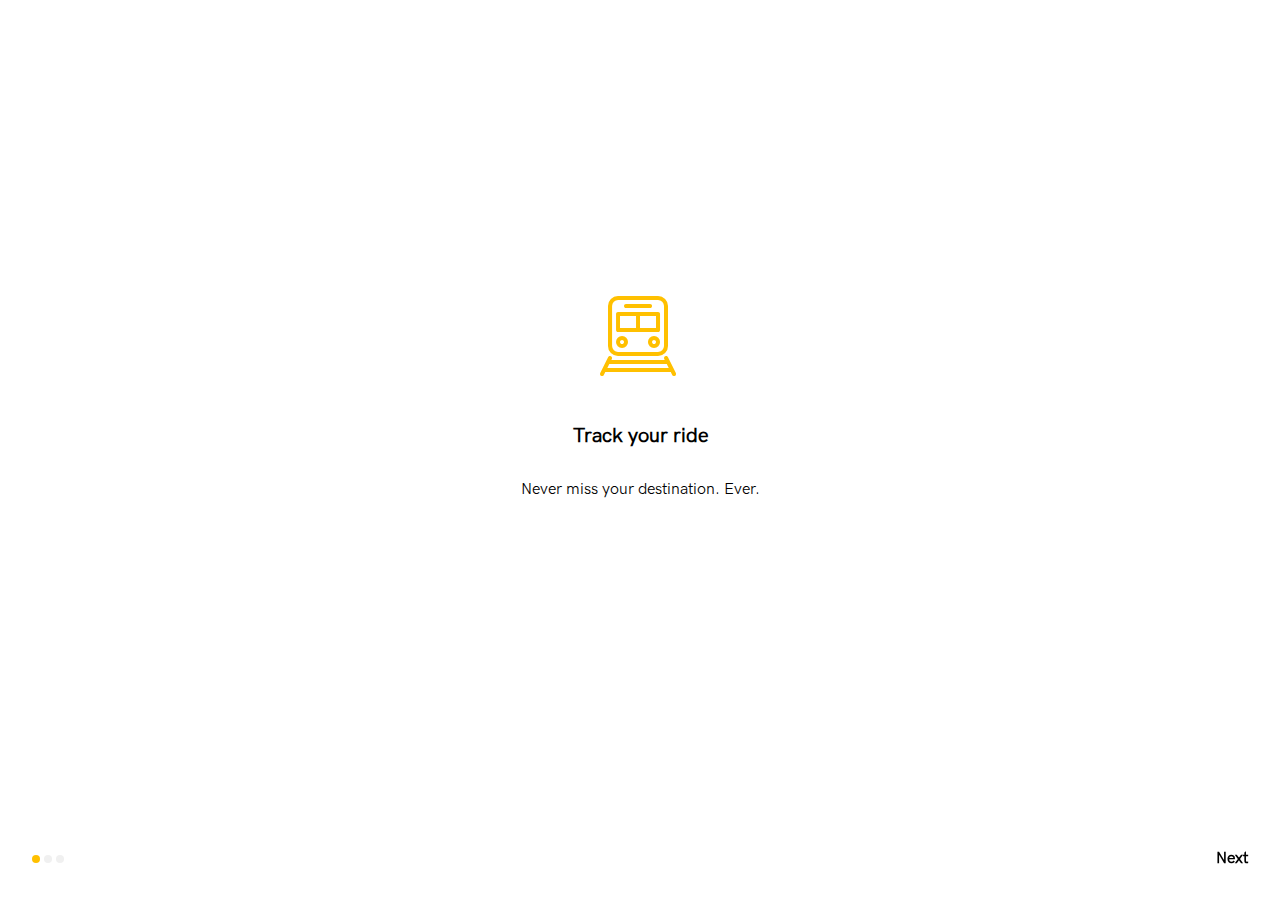
<file: index.html>
<!DOCTYPE html>
<html lang="en">
<head>
    <meta charset="UTF-8">
    <meta name="viewport" content="width=device-width, initial-scale=1.0">
    <meta http-equiv="X-UA-Compatible" content="ie=edge">
    
    <!-- Set Title -->
    <title>Railtime</title>

    <!-- Load Styles -->
    <link rel="stylesheet" href="dependencies/fonts/linear-icons.css">
    <link rel="stylesheet" href="dependencies/fonts/hk-grotesk.css">
    <link rel="stylesheet" href="styles/style.css">

    <meta name="theme-color" content="#ffc000">
    <meta name="mobile-web-app-capable" content="yes">
    <meta name="apple-mobile-web-app-capable" content="yes">
    <meta name="application-name" content="Railtime">
    <link rel="icon" type="image/png" sizes="512x512" href="/icon.png">

    <link rel="manifest" href="/manifest.json">

    <script type="text/javascript">
        if('serviceWorker' in navigator){
            navigator.serviceWorker.register('/serviceworker.js').then(reg=>{
                console.log('SW Log: Registration was Successful');
            }).catch(err=>{
                var error = err;
                console.log(`SW Log: [Error] ${error}`);
            });
        } else {
            console.log(`SW Log: [Error] Feature Not Available on this Browser`);
        }
        </script>

</head>

<body>

    <!-- Once upon a time, our page started to load.-->
    
    <!-- This is a preloader -->
    <div id="preloader-container">
    <transition name="wipeup">
        <div id="preloader" class="accent fixed wide high flex center" style="z-index: 10" v-if="loading">
            <div class="lnr lnr-train xxlarge-text"></div>
        </div>
    </transition>
    </div>



    <!-- And yas, here's the app -->
    <div id="app">
        
        <!-- Three-pane Onboarding -->
        <onboarding></onboarding>

        <!-- Login/Register Activity-->
        <activity id="login" direction="slideleft">
            
            <login></login>

        </activity>

        <!-- HOME -->
        <activity id="home" direction="slideleft">
            <home></home>
        </activity>

        <!-- RIDE-->
        <activity id="ride" direction="slideleft">
            <ride></ride>
        </activity>

        <!-- COMMUNITY -->
        <activity id="community" direction="slideleft">
            
            <community></community>

        </activity>

        <!-- CHATROOM -->
        <activity id="chatroom" direction="slideleft">
                <chatroom></chatroom>
        </activity>

        <!-- FORUM CATEGORY -->
        <activity id="forumcategory" direction="slideleft">
                <forumcategory></forumcategory>
        </activity>

        <!-- FORUM-->
        <activity id="forum" direction="slideleft">
                <forum></forum>
        </activity>

        <!-- PROFILE -->
        <activity id="profile" direction="slideleft">
                <profile></profile>
        </activity>

        <activity id="leaderboard">
            <leaderboard></leaderboard>
        </activity>
        
        
    </div>
    




    <!-- Tadaa, that's it! -->



    <!-- Load Scripts (FRONT END) -->
    <script src="dependencies/scripts/jquery-ajax.js"></script>

    <script src="dependencies/scripts/vue.js"></script>
    <script src="app.js" type="module"></script>

    
    
    
    
    

</body>
</html>



<!-- Simplified app structure: INDEX.HTML-->
<!-- <html>

    <activity id="home">    // imagine <activity> as a full width and height white container.
        <home></home>       // then <home> contains the layout
    </activity>

    <activity id="profile">     /*  the id="profile" is an identifier to toggle which activities should be
        <profile></profile>         shown on a particular situation /*
    </activity>


    <script>
        // Scripts are loaded here
    </script>

</html> -->
</file>
<file: dependencies/fonts/linear-icons.css>
@font-face {
	font-family: 'Linearicons-Free';
	src: url('lnrfonts/Linearicons-Free.woff2') format('woff2');
	font-weight: normal;
	font-style: normal;
}

.lnr {
	font-family: 'Linearicons-Free' !important;
	speak: none;
	font-style: normal;
	font-weight: normal;
	font-variant: normal;
	text-transform: none;
	line-height: 1;

	/* Better Font Rendering =========== */
	-webkit-font-smoothing: antialiased;
	-moz-osx-font-smoothing: grayscale;
}

.lnr::before{
	font-family: 'Linearicons-Free' !important;
}

.lnr-home:before {
	content: "\e800";
}
.lnr-apartment:before {
	content: "\e801";
}
.lnr-pencil:before {
	content: "\e802";
}
.lnr-magic-wand:before {
	content: "\e803";
}
.lnr-drop:before {
	content: "\e804";
}
.lnr-lighter:before {
	content: "\e805";
}
.lnr-poop:before {
	content: "\e806";
}
.lnr-sun:before {
	content: "\e807";
}
.lnr-moon:before {
	content: "\e808";
}
.lnr-cloud:before {
	content: "\e809";
}
.lnr-cloud-upload:before {
	content: "\e80a";
}
.lnr-cloud-download:before {
	content: "\e80b";
}
.lnr-cloud-sync:before {
	content: "\e80c";
}
.lnr-cloud-check:before {
	content: "\e80d";
}
.lnr-database:before {
	content: "\e80e";
}
.lnr-lock:before {
	content: "\e80f";
}
.lnr-cog:before {
	content: "\e810";
}
.lnr-trash:before {
	content: "\e811";
}
.lnr-dice:before {
	content: "\e812";
}
.lnr-heart:before {
	content: "\e813";
}
.lnr-star:before {
	content: "\e814";
}
.lnr-star-half:before {
	content: "\e815";
}
.lnr-star-empty:before {
	content: "\e816";
}
.lnr-flag:before {
	content: "\e817";
}
.lnr-envelope:before {
	content: "\e818";
}
.lnr-paperclip:before {
	content: "\e819";
}
.lnr-inbox:before {
	content: "\e81a";
}
.lnr-eye:before {
	content: "\e81b";
}
.lnr-printer:before {
	content: "\e81c";
}
.lnr-file-empty:before {
	content: "\e81d";
}
.lnr-file-add:before {
	content: "\e81e";
}
.lnr-enter:before {
	content: "\e81f";
}
.lnr-exit:before {
	content: "\e820";
}
.lnr-graduation-hat:before {
	content: "\e821";
}
.lnr-license:before {
	content: "\e822";
}
.lnr-music-note:before {
	content: "\e823";
}
.lnr-film-play:before {
	content: "\e824";
}
.lnr-camera-video:before {
	content: "\e825";
}
.lnr-camera:before {
	content: "\e826";
}
.lnr-picture:before {
	content: "\e827";
}
.lnr-book:before {
	content: "\e828";
}
.lnr-bookmark:before {
	content: "\e829";
}
.lnr-user:before {
	content: "\e82a";
}
.lnr-users:before {
	content: "\e82b";
}
.lnr-shirt:before {
	content: "\e82c";
}
.lnr-store:before {
	content: "\e82d";
}
.lnr-cart:before {
	content: "\e82e";
}
.lnr-tag:before {
	content: "\e82f";
}
.lnr-phone-handset:before {
	content: "\e830";
}
.lnr-phone:before {
	content: "\e831";
}
.lnr-pushpin:before {
	content: "\e832";
}
.lnr-map-marker:before {
	content: "\e833";
}
.lnr-map:before {
	content: "\e834";
}
.lnr-location:before {
	content: "\e835";
}
.lnr-calendar-full:before {
	content: "\e836";
}
.lnr-keyboard:before {
	content: "\e837";
}
.lnr-spell-check:before {
	content: "\e838";
}
.lnr-screen:before {
	content: "\e839";
}
.lnr-smartphone:before {
	content: "\e83a";
}
.lnr-tablet:before {
	content: "\e83b";
}
.lnr-laptop:before {
	content: "\e83c";
}
.lnr-laptop-phone:before {
	content: "\e83d";
}
.lnr-power-switch:before {
	content: "\e83e";
}
.lnr-bubble:before {
	content: "\e83f";
}
.lnr-heart-pulse:before {
	content: "\e840";
}
.lnr-construction:before {
	content: "\e841";
}
.lnr-pie-chart:before {
	content: "\e842";
}
.lnr-chart-bars:before {
	content: "\e843";
}
.lnr-gift:before {
	content: "\e844";
}
.lnr-diamond:before {
	content: "\e845";
}
.lnr-linearicons:before {
	content: "\e846";
}
.lnr-dinner:before {
	content: "\e847";
}
.lnr-coffee-cup:before {
	content: "\e848";
}
.lnr-leaf:before {
	content: "\e849";
}
.lnr-paw:before {
	content: "\e84a";
}
.lnr-rocket:before {
	content: "\e84b";
}
.lnr-briefcase:before {
	content: "\e84c";
}
.lnr-bus:before {
	content: "\e84d";
}
.lnr-car:before {
	content: "\e84e";
}
.lnr-train:before {
	content: "\e84f";
}
.lnr-bicycle:before {
	content: "\e850";
}
.lnr-wheelchair:before {
	content: "\e851";
}
.lnr-select:before {
	content: "\e852";
}
.lnr-earth:before {
	content: "\e853";
}
.lnr-smile:before {
	content: "\e854";
}
.lnr-sad:before {
	content: "\e855";
}
.lnr-neutral:before {
	content: "\e856";
}
.lnr-mustache:before {
	content: "\e857";
}
.lnr-alarm:before {
	content: "\e858";
}
.lnr-bullhorn:before {
	content: "\e859";
}
.lnr-volume-high:before {
	content: "\e85a";
}
.lnr-volume-medium:before {
	content: "\e85b";
}
.lnr-volume-low:before {
	content: "\e85c";
}
.lnr-volume:before {
	content: "\e85d";
}
.lnr-mic:before {
	content: "\e85e";
}
.lnr-hourglass:before {
	content: "\e85f";
}
.lnr-undo:before {
	content: "\e860";
}
.lnr-redo:before {
	content: "\e861";
}
.lnr-sync:before {
	content: "\e862";
}
.lnr-history:before {
	content: "\e863";
}
.lnr-clock:before {
	content: "\e864";
}
.lnr-download:before {
	content: "\e865";
}
.lnr-upload:before {
	content: "\e866";
}
.lnr-enter-down:before {
	content: "\e867";
}
.lnr-exit-up:before {
	content: "\e868";
}
.lnr-bug:before {
	content: "\e869";
}
.lnr-code:before {
	content: "\e86a";
}
.lnr-link:before {
	content: "\e86b";
}
.lnr-unlink:before {
	content: "\e86c";
}
.lnr-thumbs-up:before {
	content: "\e86d";
}
.lnr-thumbs-down:before {
	content: "\e86e";
}
.lnr-magnifier:before {
	content: "\e86f";
}
.lnr-cross:before {
	content: "\e870";
}
.lnr-menu:before {
	content: "\e871";
}
.lnr-list:before {
	content: "\e872";
}
.lnr-chevron-up:before {
	content: "\e873";
}
.lnr-chevron-down:before {
	content: "\e874";
}
.lnr-chevron-left:before {
	content: "\e875";
}
.lnr-chevron-right:before {
	content: "\e876";
}
.lnr-arrow-up:before {
	content: "\e877";
}
.lnr-arrow-down:before {
	content: "\e878";
}
.lnr-arrow-left:before {
	content: "\e879";
}
.lnr-arrow-right:before {
	content: "\e87a";
}
.lnr-move:before {
	content: "\e87b";
}
.lnr-warning:before {
	content: "\e87c";
}
.lnr-question-circle:before {
	content: "\e87d";
}
.lnr-menu-circle:before {
	content: "\e87e";
}
.lnr-checkmark-circle:before {
	content: "\e87f";
}
.lnr-cross-circle:before {
	content: "\e880";
}
.lnr-plus-circle:before {
	content: "\e881";
}
.lnr-circle-minus:before {
	content: "\e882";
}
.lnr-arrow-up-circle:before {
	content: "\e883";
}
.lnr-arrow-down-circle:before {
	content: "\e884";
}
.lnr-arrow-left-circle:before {
	content: "\e885";
}
.lnr-arrow-right-circle:before {
	content: "\e886";
}
.lnr-chevron-up-circle:before {
	content: "\e887";
}
.lnr-chevron-down-circle:before {
	content: "\e888";
}
.lnr-chevron-left-circle:before {
	content: "\e889";
}
.lnr-chevron-right-circle:before {
	content: "\e88a";
}
.lnr-crop:before {
	content: "\e88b";
}
.lnr-frame-expand:before {
	content: "\e88c";
}
.lnr-frame-contract:before {
	content: "\e88d";
}
.lnr-layers:before {
	content: "\e88e";
}
.lnr-funnel:before {
	content: "\e88f";
}
.lnr-text-format:before {
	content: "\e890";
}
.lnr-text-format-remove:before {
	content: "\e891";
}
.lnr-text-size:before {
	content: "\e892";
}
.lnr-bold:before {
	content: "\e893";
}
.lnr-italic:before {
	content: "\e894";
}
.lnr-underline:before {
	content: "\e895";
}
.lnr-strikethrough:before {
	content: "\e896";
}
.lnr-highlight:before {
	content: "\e897";
}
.lnr-text-align-left:before {
	content: "\e898";
}
.lnr-text-align-center:before {
	content: "\e899";
}
.lnr-text-align-right:before {
	content: "\e89a";
}
.lnr-text-align-justify:before {
	content: "\e89b";
}
.lnr-line-spacing:before {
	content: "\e89c";
}
.lnr-indent-increase:before {
	content: "\e89d";
}
.lnr-indent-decrease:before {
	content: "\e89e";
}
.lnr-pilcrow:before {
	content: "\e89f";
}
.lnr-direction-ltr:before {
	content: "\e8a0";
}
.lnr-direction-rtl:before {
	content: "\e8a1";
}
.lnr-page-break:before {
	content: "\e8a2";
}
.lnr-sort-alpha-asc:before {
	content: "\e8a3";
}
.lnr-sort-amount-asc:before {
	content: "\e8a4";
}
.lnr-hand:before {
	content: "\e8a5";
}
.lnr-pointer-up:before {
	content: "\e8a6";
}
.lnr-pointer-right:before {
	content: "\e8a7";
}
.lnr-pointer-down:before {
	content: "\e8a8";
}
.lnr-pointer-left:before {
	content: "\e8a9";
}
</file>
<file: dependencies/fonts/hk-grotesk.css>
@font-face{
	font-family: "HK Grotesk";
	src: url('hkfonts/HKGrotesk-Regular.woff2') format('woff2')
}
</file>
<file: styles/style.css>
html, body, *, *::before, *::after {
  margin: 0;
  -webkit-box-sizing: border-box;
          box-sizing: border-box;
}

* {
  font-family: "HK Grotesk", sans-serif;
  font-size: 1rem;
}

input, button {
  border: none;
  outline: none;
}

a {
  text-decoration: none;
}

/* POSITION */
.fixed {
  position: fixed;
}

.absolute {
  position: absolute;
}

/* ABSOLUTE POSITIONING */
.left {
  left: 0;
}

.right {
  right: 0;
}

.top {
  top: 0;
}

.bottom {
  bottom: 0;
}

/* DISPLAY */
.flex {
  display: -webkit-box;
  display: -ms-flexbox;
  display: flex;
}

.flex.center > * {
  margin: auto;
}

.flex.justify-center {
  -webkit-box-pack: center;
      -ms-flex-pack: center;
          justify-content: center;
}

.flex.space-evenly {
  -webkit-box-pack: space-evenly;
      -ms-flex-pack: space-evenly;
          justify-content: space-evenly;
}

.flex.align-center {
  -webkit-box-align: center;
      -ms-flex-align: center;
          align-items: center;
}

.flex.space-between {
  -webkit-box-pack: justify;
      -ms-flex-pack: justify;
          justify-content: space-between;
}

.flex.space-around {
  -ms-flex-pack: distribute;
      justify-content: space-around;
}

.flex.column {
  -webkit-box-orient: vertical;
  -webkit-box-direction: normal;
      -ms-flex-direction: column;
          flex-direction: column;
}

/* WIDTH AND HEIGHT */
.wide {
  width: 100%;
}

.high {
  height: 100%;
}

.wide-vw {
  width: 100vw;
}

.high-vh {
  height: 100vh;
}

/* FONT SIZE */
.medium-text {
  font-size: 1.25rem;
}

.large-text {
  font-size: 2rem;
}

.xxlarge-text {
  font-size: 3rem;
}

/* FONT STYLE */
.bold {
  font-weight: bold;
}

/* TEXT ALIGNMENT*/
.text-align-center {
  text-align: center;
}

/* COLORS */
.white {
  background-color: #ffffff;
}

.white-text {
  color: #ffffff;
}

.light-gray {
  background-color: #f0f0f0;
}

/* MARGIN */
.margin-large {
  margin: 2rem;
}

.margin {
  margin: 1rem;
}

.margin-small {
  margin: 0.5rem;
}

.margin-y {
  margin-top: 1rem;
  margin-bottom: 1rem;
}

.margin-large-y {
  margin-top: 2rem;
  margin-bottom: 2rem;
}

/* PADDING */
.padding {
  padding: 1rem;
}

.padding-medium {
  padding: 1.25rem;
}

.padding-large {
  padding: 2rem;
}

.padding-large-x {
  padding-left: 2rem;
  padding-right: 2rem;
}

/* BORDER-RADIUS */
.border-radius-large {
  border-radius: 2rem;
}

/* EXPERIMENTAL */
.unselect {
  -webkit-user-select: none;
     -moz-user-select: none;
      -ms-user-select: none;
          user-select: none;
}

.accent {
  background-color: #ffc000 !important;
}

.accent-text {
  color: #ffc000;
}

.background-gray {
  background-color: #f5f5f5;
}

.gray-text {
  color: gray;
}

.light-gray-text {
  color: #f0f0f0;
}

.transparent {
  background-color: transparent;
}

.shadow {
  -webkit-box-shadow: 0 3px 5px rgba(0, 0, 0, 0.1);
          box-shadow: 0 3px 5px rgba(0, 0, 0, 0.1);
}

.shadow-up {
  -webkit-box-shadow: 0 -3px 10px rgba(0, 0, 0, 0.1);
          box-shadow: 0 -3px 10px rgba(0, 0, 0, 0.1);
}

.shadow-more {
  -webkit-box-shadow: 0 3px 10px rgba(0, 0, 0, 0.1);
          box-shadow: 0 3px 10px rgba(0, 0, 0, 0.1);
}

.select-shrink {
  -webkit-transition: 0.1s -webkit-transform;
  transition: 0.1s -webkit-transform;
  transition: 0.1s transform;
  transition: 0.1s transform, 0.1s -webkit-transform;
  will-change: transform;
}

.select-shrink:active {
  -webkit-transform: scale(0.9);
          transform: scale(0.9);
}

/* Activity */
.activity {
  -webkit-transition: 0.4s -webkit-transform;
  transition: 0.4s -webkit-transform;
  transition: 0.4s transform;
  transition: 0.4s transform, 0.4s -webkit-transform;
  will-change: transform;
}

.shift {
  -webkit-transform: translateX(-4rem);
          transform: translateX(-4rem);
}

/* ONBOARDING */
.disk {
  display: inline-block;
  width: 0.5rem;
  height: 0.5rem;
  border-radius: 50%;
}

.onboarding-btn {
  cursor: pointer;
  -webkit-tap-highlight-color: transparent;
}

/* LOGIN */
#tabs {
  top: 1rem;
}

#tabs > * {
  border-bottom: 3px solid transparent;
  padding: 1rem 2rem;
}

#tabs > *.active {
  border-bottom: 3px solid #ffc000;
}

/* ASSISTANT */
#assistant {
  overflow: hidden;
  width: calc(100% - 3rem);
  margin: 1.5rem 1.5rem;
  border-radius: 2rem;
  padding: 0rem;
  -webkit-transform: translateY(0);
          transform: translateY(0);
  -webkit-transition: 0.3s -webkit-transform;
  transition: 0.3s -webkit-transform;
  transition: 0.3s transform;
  transition: 0.3s transform, 0.3s -webkit-transform;
  will-change: transform;
}

#assistant:focus-within {
  -webkit-transform: translateY(-1.5rem);
          transform: translateY(-1.5rem);
  width: 100%;
  margin: 1.5rem 0;
  border-radius: 0rem;
  padding: 0.5rem;
  -webkit-transition: 0.3s -webkit-transform;
  transition: 0.3s -webkit-transform;
  transition: 0.3s transform;
  transition: 0.3s transform, 0.3s -webkit-transform;
}

/* HOME MENU */
#left-menu:focus {
  outline: none;
}

#bottom-menu {
  border-radius: 5% 5% 0 0;
}

#bottom-menu > .profile {
  display: -webkit-box;
  display: -ms-flexbox;
  display: flex;
  -webkit-box-align: center;
      -ms-flex-align: center;
          align-items: center;
  padding: 1rem;
  width: 100%;
  border-bottom: 1px solid #f5f5f5;
  -webkit-box-sizing: border-box;
          box-sizing: border-box;
}

#bottom-menu > .profile > img {
  width: 3rem;
  height: 3rem;
  border-radius: 50%;
  margin-right: 1rem;
}

#bottom-menu > .profile .name {
  font-weight: 600;
}

#bottom-menu > .profile .email {
  font-size: 0.8rem;
  color: gray;
}

#bottom-menu > .profile .settings {
  -webkit-box-flex: 1;
      -ms-flex-positive: 1;
          flex-grow: 1;
  text-align: right;
  font-size: 1.3rem;
  margin-right: 0.5rem;
}

#bottom-menu .menu-item {
  padding: 1rem;
  width: 100%;
}

/* CARD */
.card {
  -webkit-box-shadow: 0 3px 5px rgba(0, 0, 0, 0.1);
          box-shadow: 0 3px 5px rgba(0, 0, 0, 0.1);
  margin-top: 0.5rem;
  margin-bottom: 1rem;
  border-radius: 0.5rem;
  padding: 1rem;
}

.card header {
  font-size: 0.9rem;
  margin-bottom: 0.5rem;
}

/* Weather */
.small-detail {
  font-size: 0.8rem;
  line-height: 0;
}

/* Station Information */
#stationinformation .congestion {
  color: #444444;
  line-height: 1.4rem;
  display: -webkit-box;
  display: -ms-flexbox;
  display: flex;
}

#stationinformation .congestion .indicator {
  margin: 1rem;
}

#stationinformation .congestion .text {
  display: -webkit-box;
  display: -ms-flexbox;
  display: flex;
  -webkit-box-orient: vertical;
  -webkit-box-direction: normal;
      -ms-flex-direction: column;
          flex-direction: column;
  -webkit-box-pack: center;
      -ms-flex-pack: center;
          justify-content: center;
}

#stationinformation .congestion .text .direction {
  font-size: 0.9rem;
  font-weight: 600;
}

#stationinformation .congestion .text .status {
  color: gray;
}

/* Announcement */
.announcement-item {
  padding: 0.25rem 0 0.25rem 1rem;
  border-left: 2px solid #ffc000;
  margin-top: 1rem;
  font-size: 0.9rem;
  font-style: bold;
}

.announcement-item:first-child {
  padding-top: 0;
  margin-top: 0;
}

.announcement-item:first-child.warning {
  border-left: 2px solid #ff7777;
}

/* NEARBY */
.places .items {
  display: -webkit-box;
  display: -ms-flexbox;
  display: flex;
  -webkit-box-pack: justify;
      -ms-flex-pack: justify;
            overflow-x: scroll;
  margin-right: 0;
}

.places .item:last-child {
  padding-right: 1.5rem;
}

.places .item:active {
  background-color: #f0f0f0;
}

.places .item {
  border-radius: 0.5rem;
  display: -webkit-box;
  display: -ms-flexbox;
  display: flex;
  -webkit-box-orient: vertical;
  -webkit-box-direction: normal;
      -ms-flex-direction: column;
          flex-direction: column;
  padding: 0.5rem 0.5rem 0.5rem;
  margin: 0;
}

.places .item img {
  border-radius: 0.5rem;
  width: 10rem;
  height: 7rem;
  margin-bottom: 1rem;
  opacity: 1;
}

.places .item .name {
  font-size: 0.9rem;
}

.places .item .location {
  font-size: 0.8rem;
}

/* HOME ACTION PANE */
#action-pane {
  -webkit-box-pack: justify;
      -ms-flex-pack: justify;
          justify-content: space-between;
  color: gray;
  border-radius: 5% 5% 0 0;
  overflow: hidden;
}

#action-pane .travel-selection {
  -webkit-box-flex: 1;
      -ms-flex-positive: 1;
          flex-grow: 1;
  position: relative;
}

#action-pane .travel-selection label {
  z-index: -1;
  position: absolute;
  margin-top: -4.25rem;
  left: 2rem;
}

#action-pane > span {
  position: relative;
}

#action-pane > span > span > .lnr {
  position: absolute;
  margin-top: 2.5rem;
  right: 2rem;
}

#action-pane select {
  position: relative;
  background-color: transparent;
  font-size: 1.1rem;
  width: 100%;
  border: 0;
  padding: 3rem 2rem 1.5rem;
  font-weight: 900;
  -webkit-appearance: none;
}

.travelbtn-container {
  width: 100%;
  max-width: 5rem;
  display: -webkit-box;
  display: -ms-flexbox;
  display: flex;
  background-color: #ffc000;
  text-align: center;
}

.travelbtn-container .lnr {
  margin: auto;
  font-size: 1.5rem;
}

.travelbtn-container .lnr::before {
  color: black;
}

/* PROFILE */
#profile-container {
  padding-top: 4rem;
}

#profile-container #profile-pic {
  width: 7rem;
  height: 7rem;
  border-radius: 50%;
}

#profile-container h1 {
  margin-top: 1rem;
  font-size: 1.2rem;
}

#profile-container h1 + span {
  font-size: 0.8rem;
  color: gray;
}

#profile-container #bio {
  margin: 2rem;
}

#profile-container hr {
  background-color: #aaaaaa;
  width: 1px;
  border: none;
}

/* RIDE */
#initial-loader {
  background-color: #ffc000;
  height: 4rem;
  width: 4rem;
  left: calc(50% - 2rem);
  top: -1rem;
  position: absolute;
  z-index: -1;
  border-radius: 50%;
  border: none;
  -webkit-animation-name: initial-loader-animation;
          animation-name: initial-loader-animation;
  -webkit-animation-duration: 1s;
          animation-duration: 1s;
  -webkit-animation-iteration-count: infinite;
          animation-iteration-count: infinite;
  will-change: transform;
}

@-webkit-keyframes initial-loader-animation {
  from {
    -webkit-transform: scale(1);
            transform: scale(1);
    background-color: #ffc000;
  }
  to {
    -webkit-transform: scale(2);
            transform: scale(2);
    background-color: transparent;
  }
}

@keyframes initial-loader-animation {
  from {
    -webkit-transform: scale(1);
            transform: scale(1);
    background-color: #ffc000;
  }
  to {
    -webkit-transform: scale(2);
            transform: scale(2);
    background-color: transparent;
  }
}

#survey-div button {
  background-color: transparent;
  padding: 0.5rem 1.5rem;
  border-radius: 2rem;
  border: 2px solid #aaaaaa;
  margin-right: 0.5rem;
}

#survey-div button:active {
  background-color: #aaaaaa;
}

/* SEEKBAR */
progress[value] {
  width: 100%;
  height: 0.35rem;
  -webkit-appearance: none;
  -moz-appearance: none;
       appearance: none;
  position: relative;
  top: -0.75rem;
}

progress[value]::-webkit-progress-bar {
  background-color: #dddddd;
  border-radius: 10px;
}

progress[value]::-webkit-progress-value {
  -webkit-transition: width 1s;
  transition: width 1s;
  background-color: #ffc000;
  border-radius: 10px;
}

/* MESSAGES */
.message {
  position: relative;
  margin-top: 1.75rem;
  padding-left: 1rem;
}

.message .detail {
  position: absolute;
  left: 5rem;
  top: -1.25rem;
}

.message .detail * {
  color: gray;
  font-size: 0.8rem;
}

.message img {
  width: 3rem;
  height: 3rem;
  border-radius: 50%;
  margin-right: 1rem;
}

.message .body {
  padding: 1rem 2rem;
  background-color: white;
  max-width: calc(100% - 9rem);
  border-radius: 0.5rem 1.5rem 1.5rem 1.5rem;
  color: #4d4d4d;
}

.message.self {
  margin-top: 1rem;
  -webkit-box-pack: end;
      -ms-flex-pack: end;
          justify-content: flex-end;
  padding-left: 0;
}

.message.self .detail {
  display: none;
}

.message.self img {
  display: none;
}

.message.self .body {
  background-color: #ffc000;
  color: black;
  margin-right: 1rem;
  border-radius: 1.5rem 0.5rem 1.5rem 1.5rem;
}

#chatinput {
  min-height: 3.5rem;
}

#chatinput input {
  -webkit-box-flex: 1;
      -ms-flex-positive: 1;
          flex-grow: 1;
  padding: 1.5rem 0rem;
}

#chatinput #send {
  padding: 1rem 1.5rem;
  border-radius: 0 0 0 40%;
}

#chatinput #send .lnr {
  font-weight: bold;
}

/* TRACKING*/
#tracking {
  overflow-y: scroll;
}

.tracking {
  padding-right: 2rem;
  padding-left: 1rem;
  padding-top: 1rem;
}

.tracking-stop {
  min-height: 2.5rem;
  font-size: 1.2rem;
  border-left: 3px solid #f0f0f0;
  padding-left: 2rem;
  margin-left: 2rem;
  position: relative;
  color: gray;
}

.tracking-stop .address {
  font-size: 0.9rem;
}

.tracking-stop:before {
  content: '';
  background-color: white;
  border: 3px solid #f0f0f0;
  padding: 0.5rem;
  border-radius: 50%;
  color: #f0f0f0;
  position: absolute;
  top: 1.65rem;
  left: -0.80rem;
}

.tracking-stop.normal {
  color: gray;
  border-left-color: gray;
  border-left-color: gray;
}

.tracking-stop.normal:before {
  border-color: gray;
}

.tracking-stop.active {
  color: black;
  border-left-color: #ffc000;
  padding-left: 3rem;
  background-color: rgba(255, 200, 0, 0.1);
}

.tracking-stop.active span:first-child {
  font-weight: bold;
}

.tracking-stop.active:before {
  border-color: #ffc000;
  background-color: #ffc000;
}

.tracking-stop.active .guide {
  background-color: #ffc000;
  border-radius: 1rem;
  padding: 0 0.5rem;
  color: black;
}

/* Community */
/* Experimental */
::-webkit-scrollbar {
  display: none;
}

/*Modify*/
/** PROTOTYPE MODE
 *  Useful for debugging layouts and box sizing.
 */
* [blueprint] {
  background-color: #0a1432 !important;
  color: white !important;
}

* [blueprint] * {
  background-color: rgba(0, 100, 255, 0.25) !important;
  -webkit-box-shadow: 0 2px 10px 0px rgba(50, 100, 255, 0.25);
          box-shadow: 0 2px 10px 0px rgba(50, 100, 255, 0.25);
  outline: 1px dashed #468cff !important;
  outline-offset: -1px;
  color: white !important;
}

* [blueprint] *:hover {
  outline: 1px dashed white !important;
  -webkit-box-shadow: 0 2px 10px 0px #3264ff;
          box-shadow: 0 2px 10px 0px #3264ff;
}

* [blueprint] input::-webkit-input-placeholder {
  color: #468cff !important;
}

* [blueprint] input:-ms-input-placeholder {
  color: #468cff !important;
}

* [blueprint] input::-ms-input-placeholder {
  color: #468cff !important;
}

* [blueprint] input::placeholder {
  color: #468cff !important;
}

/* SLIDE LEFT */
.slideleft-enter-active, .slideleft-leave-active {
  -webkit-transition: -webkit-transform .4s;
  transition: -webkit-transform .4s;
  transition: transform .4s;
  transition: transform .4s, -webkit-transform .4s;
}

.slideleft-enter, .slideleft-leave-to {
  -webkit-transform: translateX(100%);
          transform: translateX(100%);
  will-change: transform;
}

/* SLIDE UP */
.slideup-enter-active, .slideup-leave-active {
  -webkit-transition: -webkit-transform .3s;
  transition: -webkit-transform .3s;
  transition: transform .3s;
  transition: transform .3s, -webkit-transform .3s;
  will-change: transform;
}

.slideup-enter, .slideup-leave-to {
  -webkit-transform: translateY(100%);
          transform: translateY(100%);
  will-change: transform;
}

/* FADE */
.fade-enter-active, .fade-leave-active {
  -webkit-transition: opacity .3s;
  transition: opacity .3s;
}

.fade-enter, .fade-leave-to {
  opacity: 0;
}

.wipeup-enter-active, .wipeup-leave-active {
  -webkit-transition: opacity 0.5s 0.1s, -webkit-transform 0.5s 0.1s;
  transition: opacity 0.5s 0.1s, -webkit-transform 0.5s 0.1s;
  transition: transform 0.5s 0.1s, opacity 0.5s 0.1s;
  transition: transform 0.5s 0.1s, opacity 0.5s 0.1s, -webkit-transform 0.5s 0.1s;
  will-change: transform, opacity;
}

.wipeup2-enter-active, .wipeup2-leave-active {
  -webkit-transition: opacity 0.5s 0.2s, -webkit-transform 0.5s 0.2s;
  transition: opacity 0.5s 0.2s, -webkit-transform 0.5s 0.2s;
  transition: transform 0.5s 0.2s, opacity 0.5s 0.2s;
  transition: transform 0.5s 0.2s, opacity 0.5s 0.2s, -webkit-transform 0.5s 0.2s;
  will-change: transform, opacity;
}

.wipeup-enter, .wipeup2-enter {
  -webkit-transform: translateY(100%);
          transform: translateY(100%);
  opacity: 0;
  will-change: transform, opacity;
}

.wipeup-leave-to, .wipeup2-leave-to {
  -webkit-transform: translateY(-20%);
          transform: translateY(-20%);
  opacity: 0;
  will-change: transform, opacity;
}

.wipeup-move, .wipeup2-move {
  -webkit-transition: -webkit-transform 1s;
  transition: -webkit-transform 1s;
  transition: transform 1s;
  transition: transform 1s, -webkit-transform 1s;
}
/*# sourceMappingURL=style.css.map */
</file>
